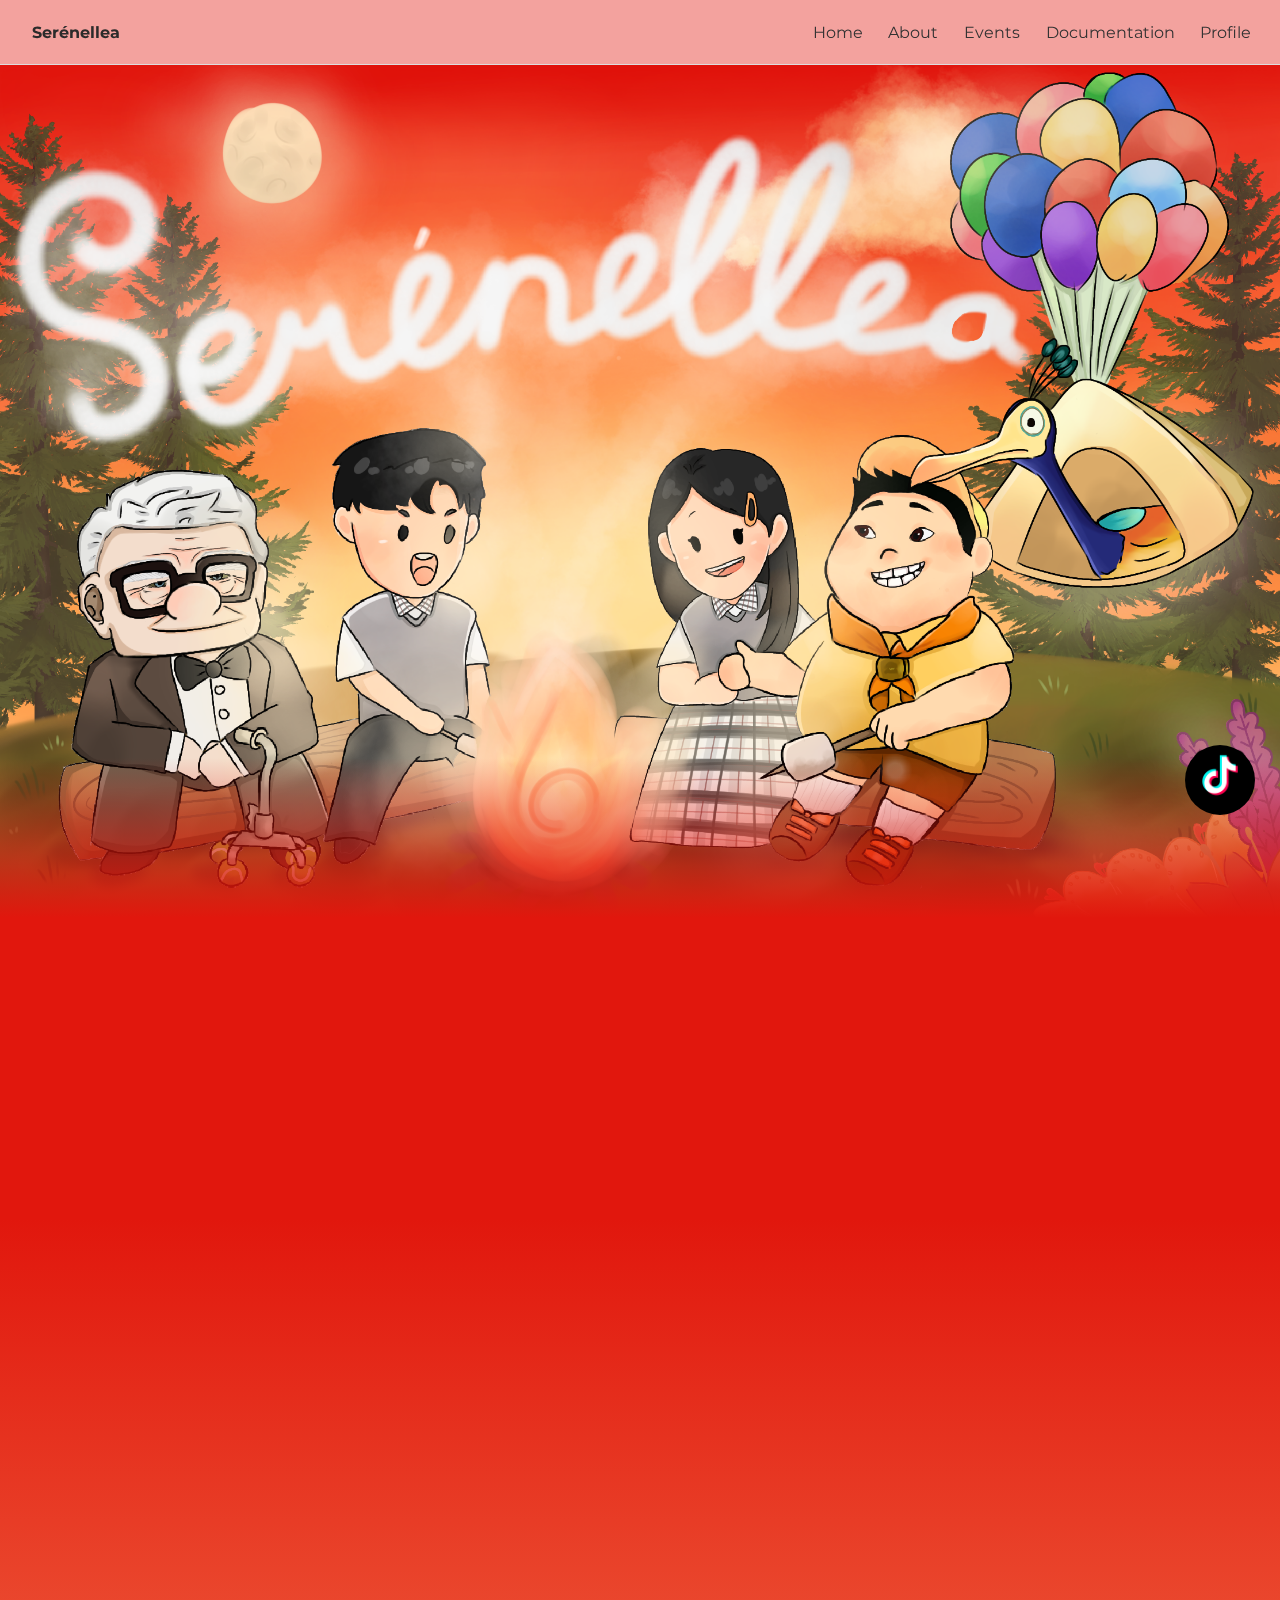
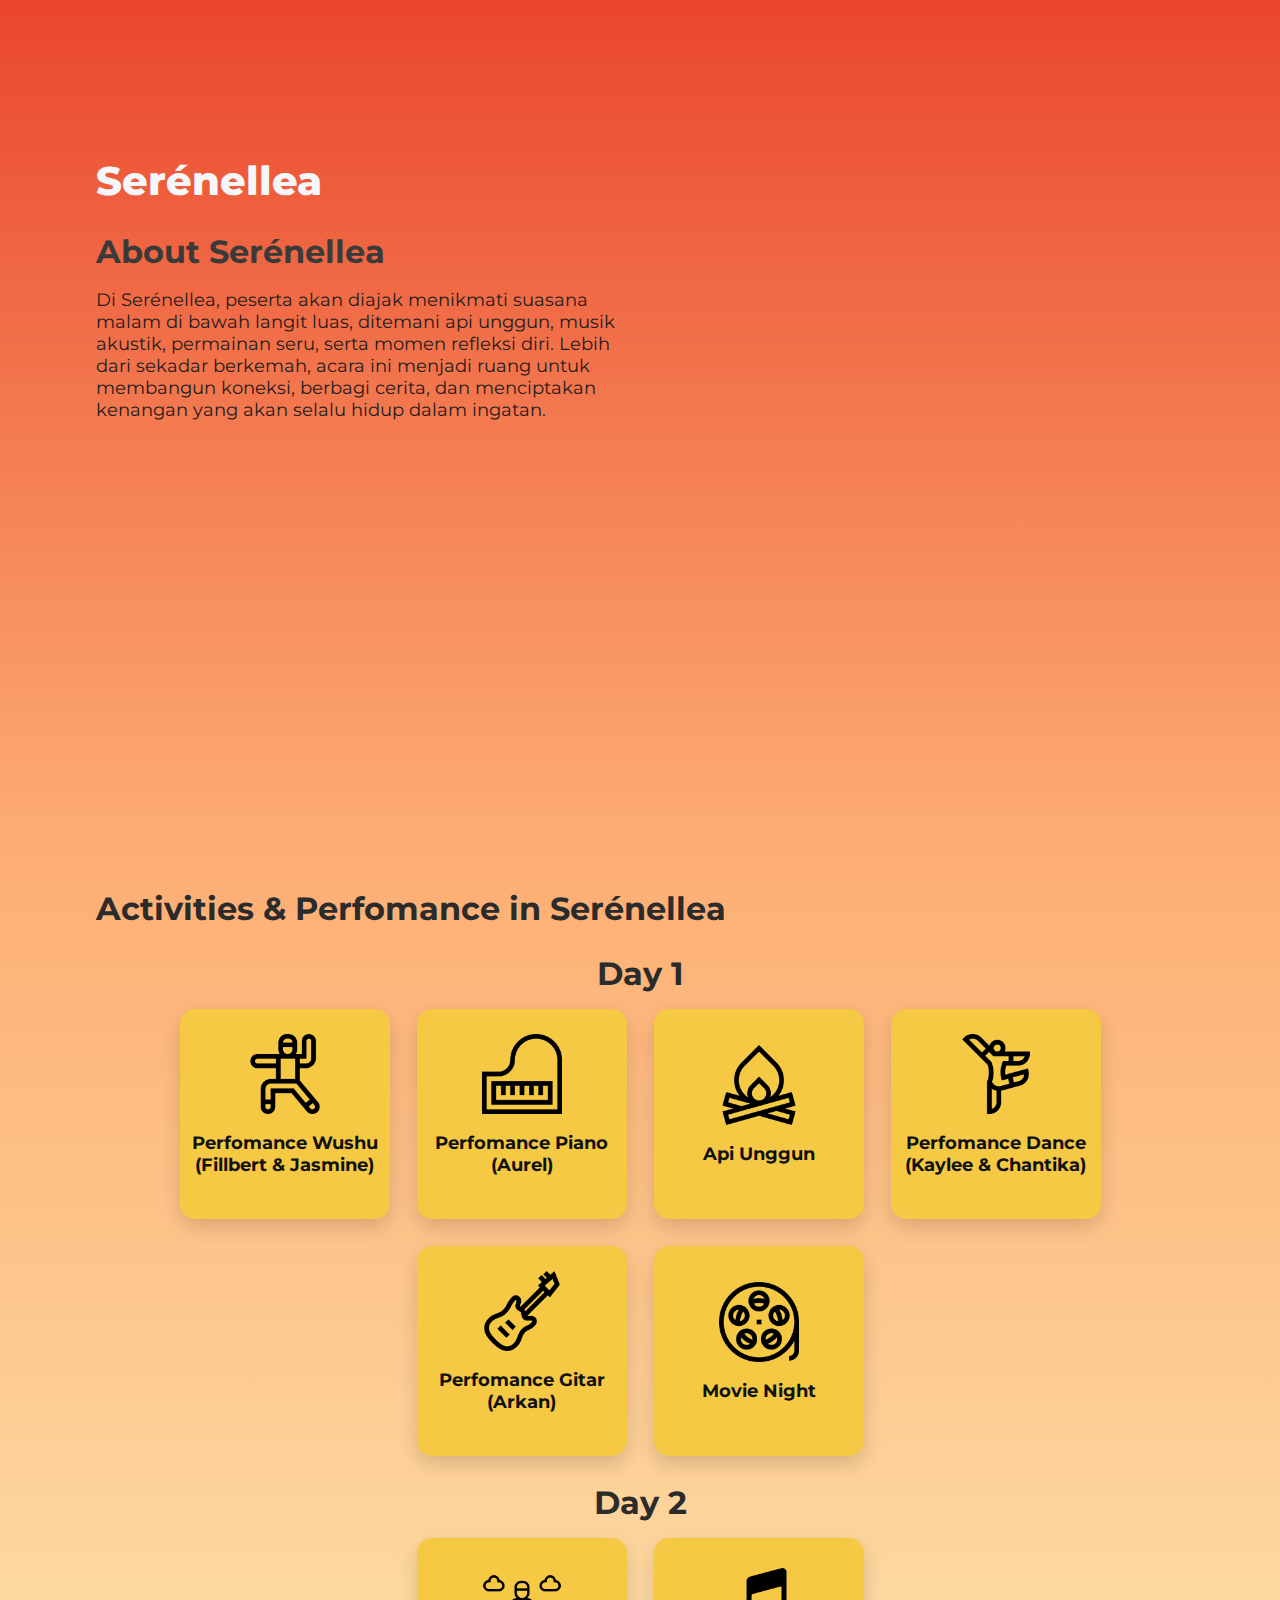
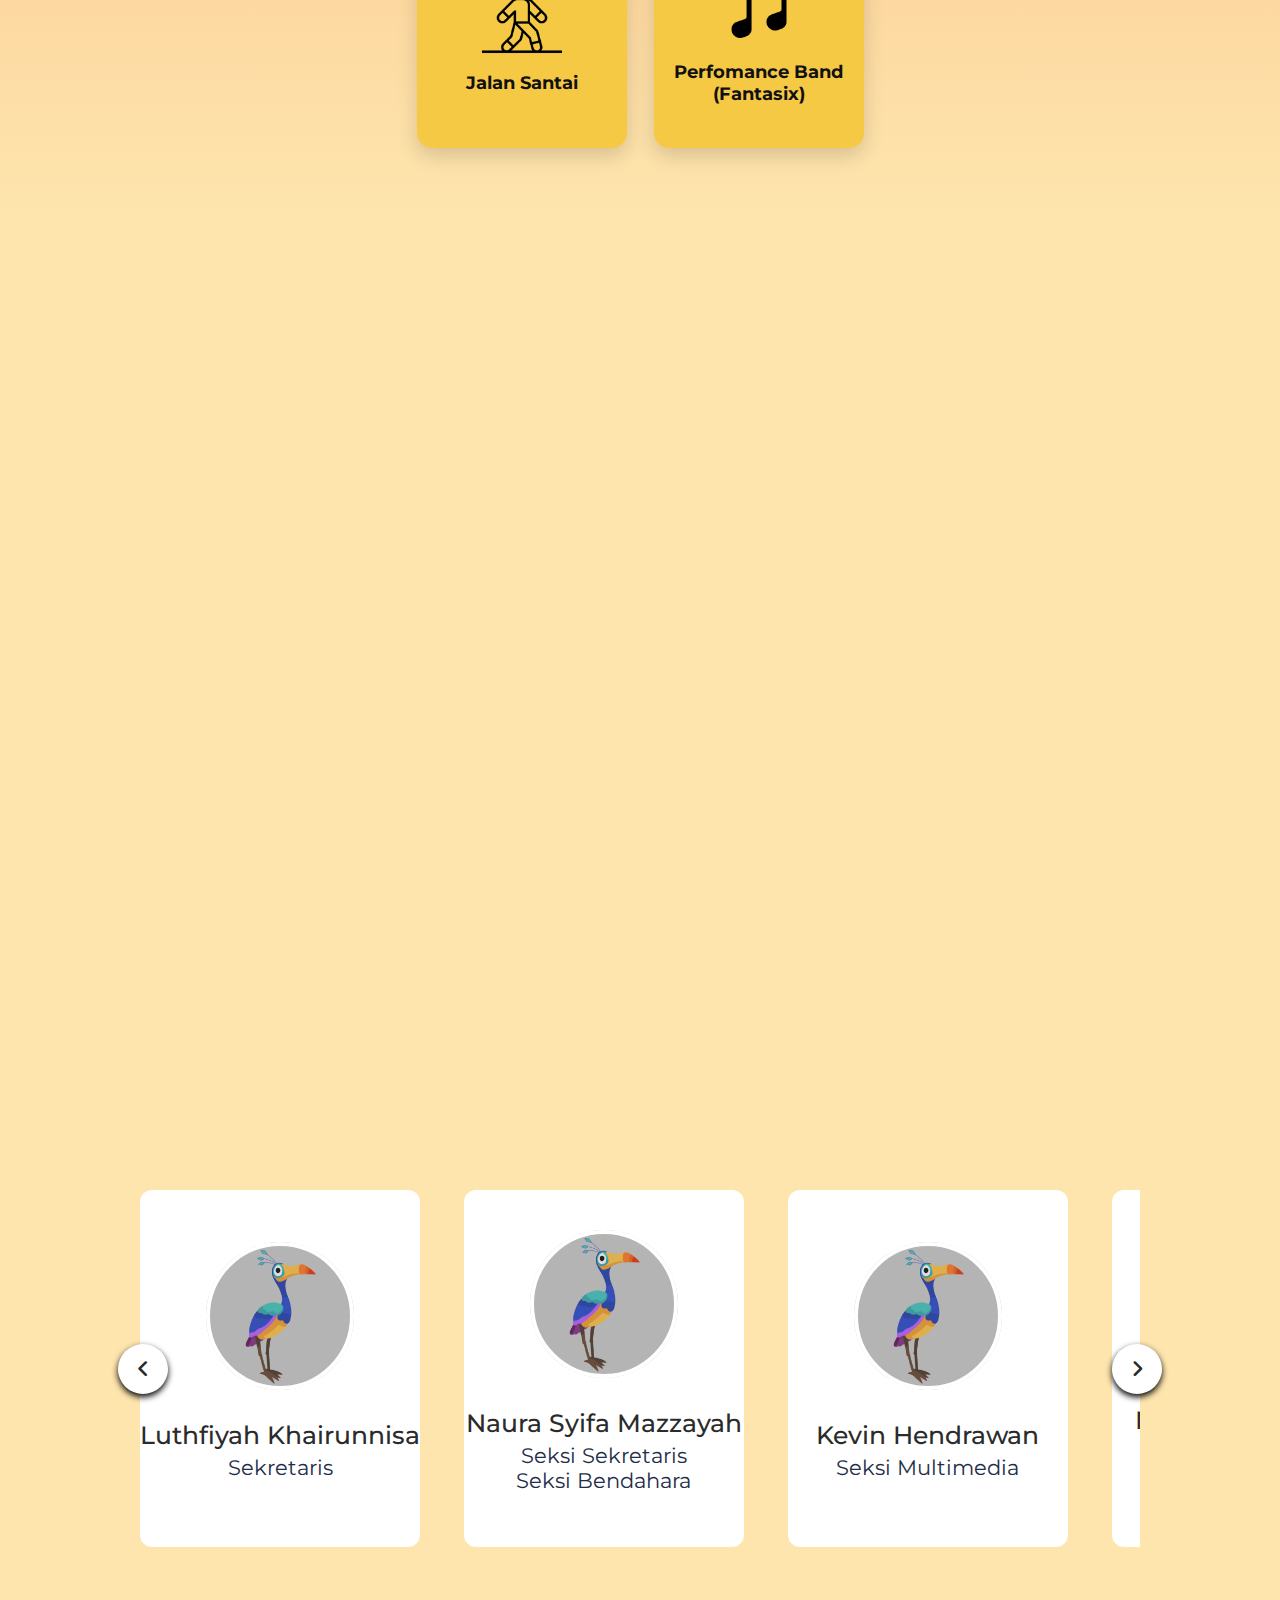
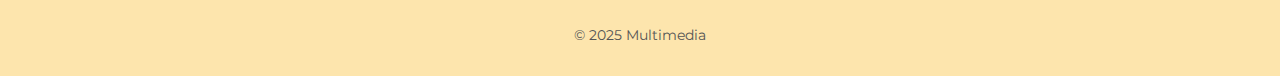
<file: index.html>
<!DOCTYPE html>
<html lang="id">
<head>
  <meta charset="UTF-8">
  <meta name="viewport" content="width=device-width, initial-scale=1.0">
  <title>Serénellea</title>
  <link rel="preconnect" href="https://fonts.googleapis.com">
  <link rel="preconnect" href="https://fonts.gstatic.com/" crossorigin>
  <link href="https://fonts.googleapis.com/css2?family=Montserrat:ital,wght@0,100..900;1,100..900&display=swap" rel="stylesheet">
  <link rel="stylesheet" href="https://cdnjs.cloudflare.com/ajax/libs/font-awesome/6.3.0/css/all.min.css">
  <link rel="stylesheet" href="style.css">
  <script src="script.js" defer></script>
</head>
<body>
  <header>
    <div><strong>Serénellea</strong></div>
    <nav>
      <div class="dec">
      <a href="#">Home</a>
      </div>
       <div class="dec">
      <a href="#about">About</a>
      </div>
      <div class="dec">
      <a href="#Event">Events</a>
    </div>
      <div class="dec"><a href="#Dokumentasi">Documentation
        </a>
      </div>
      <div class="dec">
      <a href="#Profile">Profile</a>
    </div>
    </nav>
    <!-- <a href="#" class="btn btn-outline">Template4</a> -->
  </header>
  <section class="home">
    <div class="main">
      <img src="img/Banner_Kelompok_6.png"  alt="" class="banner-image">
      <div class="gradient-banner">
    </div>
  </section>

  <section class="about" id="about">
    
    <div class="about-left">
      <h1><span>Serénellea</span></h1>
       <h2>About Serénellea</h2>
      <p>Di Serénellea, peserta akan diajak menikmati suasana malam di bawah langit luas, ditemani api unggun, musik akustik, permainan seru, serta momen refleksi diri. Lebih dari sekadar berkemah, acara ini menjadi ruang untuk membangun koneksi, berbagi cerita, dan menciptakan kenangan yang akan selalu hidup dalam ingatan.</p>
      <!-- <a href="#About" class="btn btn-sun">More info</a>
      <a href="#Event" class="btn btn-outline">Event</a> -->
    </div>
    <div>

      <div class="balloons">
        <div class="balloon" style="left:20%; background: var(--sun); animation-delay:0s;"></div>
        <div class="balloon" style="left:50%; background: var(--coral); animation-delay:2s;"></div>
        <div class="balloon" style="left:70%; background: var(--grape); animation-delay:4s;"></div>
        <div class="balloon" style="left:85%; background: var(--grass); animation-delay:1s;"></div>
      </div>
    </div>
  </section>

  <!-- <section class="about" id="About">
    <div class="about-left">
      <h2>About</h2>
    </div>
    <div class="about-right">
      <div class="text-about">
        <h2>Serénellea</h2>
    <p>Serénellea memiliki arti kedamaian di bawah bintang malam , dari kata Seréno (damai) dan Stélle (bintang).Artinya, suasana damai di bawah bintang  malam, di mana siswa akan merasakan ketenangan, kebersamaan, dan keceriaan selama acara</p>
    <button class="btn btn-outline"><a href="#Event">More info about serénellea</a></button>
  </div></div>
  </section> -->

  <section id="Event" class="event">
    <h2>Activities & Perfomance in Serénellea</h2>
          <center><h2>Day 1</h2></center>
    <div class="perform">
    <div class="card">
      <img src="img\tai-chi_11015333.png" alt="" width="80px" height="80px">
      <p>Perfomance Wushu (Fillbert & Jasmine)</p>
    </div>

    <div class="card">
      <img src="img\piano_2500080.png" alt="" width="80px" height="80px">
      <p>Perfomance Piano (Aurel)</p>
    </div>

    <div class="card">
      <img src="img\bonfire_8845026.png" alt="" width="80px" height="80px">
      <p>Api Unggun</p>
    </div>

    <div class="card">
      <img src="img\acrobatics_5275673.png" alt="" width="80px" height="80px">
      <p>Perfomance Dance (Kaylee & Chantika)</p>
    </div>

    <div class="card">
      <img src="img\guitar_487172.png" alt="" width="80px" height="80px">
      <p>Perfomance Gitar (Arkan)</p>
    </div>

    <div class="card">
      <img src="img\reel_2275374.png" alt="" width="80px" height="80px">
      <p>Movie Night</p>
    </div>
    
  </div>
   <center><h2>Day 2</h2></center>
    <div class="perform">
      <div class="card">
        <img src="img/walk.png" alt="" width="80px" height="80px">
        <p>Jalan Santai</p>
      </div>

      <div class="card">
        <img src="img/music.png" alt="" width="80px" height="80px">
        <p>Perfomance Band (Fantasix)</p>
      </div>
    </div>
  </section>

  <section class="docum" id="Dokumentasi">
    <div class="vid-container">
      <iframe src="https://www.youtube.com/embed/JO-jPElO-hA?si=GFKu5ew8pQzShOZp"  frameborder="0" allow="accelerometer; autoplay; clipboard-write; encrypted-media; gyroscope; picture-in-picture; web-share" referrerpolicy="strict-origin-when-cross-origin" allowfullscreen></iframe>
    </div>
  </section>

  <section id="Profile" class="profile">
    <div class="wrapper">
            <i id="left"   class="fa-solid fa-angle-left"></i>
            <ul class="carousel">
                <li class="card2">
                    <div class="img"><img src="img/foto.png" alt=""></div>
                    <h2>Luthfiyah Khairunnisa</h2>
                    <span>Sekretaris</span>
                </li>
                <li class="card2">
                    <div class="img"><img src="img/foto.png" alt=""></div>
                    <h2>Naura Syifa Mazzayah</h2>
                    <span>Seksi Sekretaris <br>
                        Seksi Bendahara
                    </span>
                </li>
                <li class="card2">
                    <div class="img"><img src="img/foto.png" alt="" draggable="false"></div>
                    <h2>Kevin Hendrawan</h2>
                    <span>Seksi Multimedia</span>
                    <li class="card2">
                        <div class="img"><img src="img/foto.png" alt="" draggable="false"></div>
                        <h2>Muhammad Daffa Aqeela Shidqi</h2>
                        <span>Seksi Multimedia</span>
                    </li>
                    <li class="card2">
                        <div class="img"><img src="img/foto.png" alt="" draggable="false"></div>
                        <h2>Luh Made Jasmine Ayyashi</h2>
                        <span>Seksi Performance <br>
                            Seksi Bendahara
                        </span>
                    </li>
                    <li class="card2">
                        <div class="img"><img src="img/foto.png" alt="" draggable="false"></div>
                        <h2>Marcelo William Tobing</h2>
                        <span>Seksi Performance</span>
                    </li>
                    <li class="card2">
                        <div class="img"><img src="img/foto.png" alt="" draggable="false"></div>
                        <h2>Aurelia Yusafira Muslim</h2>
                        <span>Seksi Performance</span>
                    </li>
                    <li class="card2">
                        <div class="img"><img src="img/foto.png" alt="" draggable="false"></div>
                        <h2>Lukluk Neci Salsabilla</h2>
                        <span>Seksi Performance <br>
                            Seksi Belanegara
                        </span>
                    </li>
                    <li class="card2">
                        <div class="img"><img src="img/foto.png" alt="" draggable="false"></div>
                        <h2>Farisha Naurah Salsabila</h2>
                        <span>Seksi Belanegara</span>
                    </li>
                    <li class="card2">
                        <div class="img"><img src="img/foto.png" alt="" draggable="false"></div>
                        <h2>Fiona Angelica</h2>
                        <span>Seksi Belanegara</span>
                    </li>
                    <li class="card2">
                        <div class="img"><img src="img/foto.png" alt="" draggable="false"></div>
                        <h2>Salwa Putri Athirah</h2>
                        <span>Seksi Belanegara</span>
                    </li>
                    <li class="card2">
                        <div class="img"><img src="img/foto.png" alt="" draggable="false"></div>
                        <h2>Azzahira Queena Adha R.R</h2>
                        <span>Seksi Belanegara</span>
                    </li>
                    <li class="card2">
                        <div class="img"><img src="img/foto.png" alt="" draggable="false"></div>
                        <h2>Michelline Xaviera</h2>
                        <span>Seksi Publikasi</span>
                    </li>
                    <li class="card2">
                        <div class="img"><img src="img/foto.png" alt="" draggable="false"></div>
                        <h2>Rihanna Maheswari Sastradireja</h2>
                        <span>Seksi Publikasi</span>
                    </li>
                    <li class="card2">
                        <div class="img"><img src="img/foto.png" alt="" draggable="false"></div>
                        <h2>Quinnzelia Callista Ong</h2>
                        <span>Seksi Publikasi</span>
                    </li>
                    <li class="card2">
                        <div class="img"><img src="img/foto.png" alt="" draggable="false"></div>
                        <h2>Titania Azzahra Dinata</h2>
                        <span>Seksi Publikasi</span>
                    </li>
                    <li class="card2">
                        <div class="img"><img src="img/foto.png" alt="" draggable="false"></div>
                        <h2>Muhammad Sony Yulianto</h2>
                        <span>Seksi Sekretariat</span>
                    </li>
                    <li class="card2">
                        <div class="img"><img src="img/foto.png" alt="" draggable="false"></div>
                        <h2>Nathasya Averill Chandra</h2>
                        <span>Seksi Sekretariat</span>
                    </li>
                    <li class="card2">
                        <div class="img"><img src="img/foto.png" alt="" draggable="false"></div>
                        <h2>M.Daffa Aqeela Shidqi</h2>
                        <span>Seksi Multimedia <br>
                            Seksi Bendahara & Sekretaris </span>
                    </li>
                    <li class="card2">
                        <div class="img"><img src="img/foto.png" alt="" draggable="false"></div>
                        <h2>Elaine Flauberts</h2>
                        <span>Seksi Sekretariat</span>
                    </li>
                    <li class="card2">
                        <div class="img"><img src="img/foto.png" alt="" draggable="false"></div>
                        <h2>Nadine Cheryl</h2>
                        <span>Seksi Sekretariat</span>
                    </li>
                    <li class="card2">
                        <div class="img"><img src="img/foto.png" alt="" draggable="false"></div>
                        <h2>Nabila Putri Awaliyah</h2>
                        <span>Ketua Panitia</span>
                    </li>
                    
                    </li>
                </li>
            </ul>
            <i id="right" class="fa-solid fa-angle-right"></i>
        </div>
  </section>
  <footer>
    <section class="nav-buttons">
            <a href="https://vt.tiktok.com/ZSAoU1G99/" class="tiktok-btn">
                <i class='bx bxl-tiktok' style='color:rgba(255, 255, 255, 1)'  ><img src="img/social-media_15713399.png" alt=""></i>

            </a>
        </section>
    © 2025 Multimedia
  </footer>
</body>
</html>
</file>
<file: style.css>
html{
    scroll-behavior: smooth;
    }
/* scroll */
    @keyframes text-appear {
      from{
        opacity: 0;
        transform: translateY(100px);
      }
      to{
        opacity: 1;
        transform:translateY(0) ;
      }
    }
    .event,.body,.about{
      animation: text-appear both;
      animation-timeline:view() ;
      animation-range: entry 20%;
    }
    :root {
      --sky: #87CEEB;
      --sun: #F6C945;
      --grape: #6A4C93;
      --coral: #FF6F69;
      --grass: #7BC950;
      --house: #D95448;
      --cloud: #F5F7FA;
      --main-font: "Montserrat", sans-serif;
    }
    body {
      margin: 0;
      font-family:var(--main-font) ;
      background: linear-gradient(180deg, #e1170d 25%, #fdad72 50%, #fde5ad 70%);
      color: #2b2b2b;
    }
    .main{
      position: relative;
      
    }
    .banner-image{
      width: 100%;
      display: block;

    }
    .gradient-banner{
      position: absolute;
      bottom: 0;
      left: 0;
      width: 100%;
      height: 10rem;
      background: linear-gradient(to bottom, rgba(0,0,0,0), #e1170d);
      
    }

    .home{
      width: 100%;
      height: 145vh;
    }
     /* .gradient-banner {
      position:static;
    z-index: 10;
    left: 0;
    bottom: 0;
    height: 10rem;
    width: 100%;
    background: linear-gradient(to bottom, rgba(0, 0, 0, 0), #7d98cf);
} */
    header {
      position: sticky;
      top: 0;
      background: rgba(255,255,255,0.6);
      backdrop-filter: blur(6px);
      border-bottom: 1px solid #ddd;
      /* padding: 1rem 2rem; */
      display: flex;
      justify-content: space-between;
      align-items: center;
      flex-wrap: wrap;
      z-index: 100;
      height: 4rem;
    }
    header strong{
      margin: 1rem 2rem;
      
    }
    nav {
      display: flex;
      flex-wrap: wrap;
      justify-content: center;
      align-items: center;
      height:100%;
      margin: 0rem 1rem;
    }
    nav a {
      margin: 0 0.8rem;
      text-decoration: none;
      color: #333;
    }
    .dec{
      height: 100%;
      display: flex;
      justify-content: center;
      align-items: center;
    }
    .dec:hover{
    background-color:rgba(238, 238, 238, 0.6) ;
    transition: 1s;
    }

    .about {
      height: 100vh;
      display: grid;
      grid-template-columns: 1fr 1fr;
      gap: 2rem;
      max-width: 85%;
      margin: auto;
      padding: 3rem 1rem 5rem;
      align-items: center;
      width: 100%;
    }
    .about p{
      color:#1c1c1c;
      font-size: 18px;
    }
    .about h1 {
      font-size: 2.5rem;
      font-weight: 800;
    }
    .about h2{
      color:#3a3a3a;
    }
    .about span {
      color: var(--cloud);
    }
    .btn {
      display: inline-block;
      margin-top: 1rem;
      padding: 0.8rem 1.5rem;
      border-radius: 1rem;
      font-weight: bold;
      text-decoration: none;
      box-shadow: 0 2px 5px rgba(0,0,0,0.1);
      transition: transform 0.2s;
      cursor: pointer;
    }
    .btn:hover { transform: translateY(-2px); }
    .btn-sun { background: var(--sun); color: #222; }
    .btn-outline { background: #fff; border: 1px solid #ccc; }
    .text-about button a{
      color: var(--grape);
      font-size:medium;
      text-decoration: none;
    }
    .event,.about { max-width: 85%; margin: auto; padding: 4rem 1rem; }
    h2 { font-size: 2rem; margin-bottom: 1rem; }
    /* anjay balon */
    .balloons {
      position: relative;
      width: 100%;
      height: 250px;
      overflow: hidden;
    }
    .balloon {
      position: absolute;
      bottom: -100px;
      width: 50px;
      height: 70px;
      border-radius: 50% 50% 50% 50%;
      background: red;
      animation: float 8s ease-in-out infinite;
    }
    .balloon:after {
      content: "";
      position: absolute;
      top: 70px;
      left: 50%;
      width: 2px;
      height: 40px;
      background: #666;
      transform: translateX(-50%);
    }
    @keyframes float {
      0% { transform: translateY(0) translateX(0); opacity: 0; }
      20% { opacity: 1; }
      50% { transform: translateY(-200px) translateX(20px); }
      100% { transform: translateY(-400px) translateX(-20px); opacity: 0; }
    }

    /* .about{
      width: 100%;
      height: 80vh;
      display: flex;
    }
    .text-about{
      width: auto;
      height: auto;
      margin-top: 30px;
    }

    .about-left{
      flex: 1.75;
    }
    .about-right{
           flex: 1.25;
    }
    .about-left h2{
      text-align: center;
    } */

    footer {
      padding: 2rem 1rem;
      text-align: center;
      color: #555;
      font-size: 0.9rem;
    }

      nav button {
    margin-left: 1rem;
    padding: 0.5rem 1rem;
    border-radius: 8px;
    border: 1px solid #333;
    cursor: pointer;
    background: #fff;
    color: #333;
    font-weight: bold;
  }
  .event{
    width: 100%;
    height:auto;
  }

  .perform{
    gap: 3vh;
    display: flex;
    flex-wrap: wrap;
    align-items: center;
    justify-content: center;


  }
   .card {
      width: 210px;
      height: 210px;
      background: var(--sun);
      border-radius: 15px;
      box-shadow: 0 8px 20px rgba(0,0,0,0.15);
      display: flex;
      flex-direction: column;
      justify-content: center;
      align-items: center;
      color: #111;
      text-align: center;
      font-weight: bold;
      font-size: 18px;
      position: relative;
      overflow: hidden;
      cursor: pointer;
    }
    .card:hover{
      background-color:#d0ab39 ;
      width: 220px;
      height: 220px;
      transition: 1s;
    }
    .docum{
      width: 100%;
      height: 100vh;

    }
    .vid-container {
    position: relative;
    max-width: 100%;
    background: #000;
  }
  .vid-container iframe {
    position: absolute;
    top: 0;
    left: 0;
    width: 90%;
    margin-left: 6%;
    height: 100vh;
    border-radius: 30px;
  }
  /* Carousel */

  .profile{
    margin-top: 2rem;
        display: flex;
        align-items: center;
        justify-content: center;
        text-align: center;
        min-height: 50vh;
        padding: 0 35px;
    }

    .card2 .img{
        background:#b4b4b5;
        width: 148px;
        height: 148px;
        border-radius: 50%;
    }

    .card2 .img img {
        width: 140px;
        height: 140px;
        object-fit: cover;
        border-radius: 50%;
        border: 4px solid #FFFFFF;
    }
    .wrapper{
        max-width: 1000px;
        width: 100%;
        position: relative;
    }
    .wrapper i:first-child{
        left:  -22px;
    }
    .wrapper i:last-child{
        right:  -22px;
    }
    .wrapper i {
        height: 50px ;
        width:50px;
        background: #FFFFFF;
        text-align: center;
        line-height: 50px;
        border-radius: 50%;
        cursor: pointer;
        position: absolute;
        top: 50%;
        font-size: 1.25rem;
        transform: translateY(-50%);
        box-shadow :0 3px  6px rgba(0, 0, 0, 23) ;
    }
    /* .wrapper .carousel{
        display: grid;
        grid-auto-flow: column;
        grid-auto-columns: calc((100% / 3) - 12px) ;
        gap: 16px;
        overflow-x: auto;
        scroll-snap-type: x mandatory;
        scroll-behavior: smooth ;
        scrollbar-width: 0;
    } */
     .carousel {
        display: grid;
        grid-auto-flow: column;
        grid-auto-columns: calc((100% / 3) - 12px); 
        gap: 16px;
        overflow-x: auto;
        scroll-snap-type: x mandatory;
        scroll-behavior: smooth;
      }

    .carousel::-webkit-scrollbar{
        display: none;
    }
    .carousel :where(.card2, .img) {
        display: flex;
        align-items: center;
        justify-content: center;

    }
    .carousel.no-transition{
        scroll-behavior: auto;
    }
    .carousel.dragging {
        scroll-snap-type: none;
        scroll-behavior: auto;
    }
    .carousel.dragging .card2{
        cursor: grab;
        user-select: none;
    }
    /* .carousel .card2{
        scroll-snap-align: start ;
        height: 342px;
        list-style: none;
        background: #FFFFFF;
        border-radius: 8px;
        display: flex;
        cursor: pointer;
        padding-bottom: 15px ;
        align-items: center;
        justify-content: center;
        flex-direction: column;
    } */
     .card2 {
      scroll-snap-align: start;
      height: 342px;
      width: 280px; 
      background: #fff;
      border-radius: 12px;
      display: flex;
      flex-direction: column;
      align-items: center;
      justify-content: center;
      cursor: pointer;
      padding-bottom: 15px;
      }

    .card2 h2{
        font-weight: 500;
        font-size: 1.56rem;
        margin: 30px 0 5px;
    }
    .card2 span {
        color: #1e2d49;
        font-size: 1.31rem;

    }
    /* Sticky  */
    .nav-buttons {
    position: fixed;
    bottom: 20px;
    right: 20px;
    /* background-color: white; */
    width: 70px;
    height: 150px;
    font-size: 40px;
    padding: 5px;
   
    }

    .nav-buttons a {
    display: flex;
    justify-content: center;
    align-items: center;
    text-decoration: none;
    color: black;
    width: 60px;
    height: 60px; 
    border-radius: 50%; 
    font-size: 40px;
    padding: 5px;
    background-color: whitesmoke; 

    }

    .nav-buttons a.tiktok-btn {
    border-radius: 90px;
    background-color: rgb(0, 0, 0);
    align-items: center;
    margin-top: 20px;
}
  .nav-buttons a image{
    border-radius: 50%;
  }
    /* responsive */
    img, iframe {
  max-width: 100%;
  height: auto;
}

@media (max-width: 992px) {
  header {
    flex-direction: column;
    height: auto;
    padding: 0.5rem 1rem;
  }

  nav {
    margin: 0.5rem 0;
    flex-wrap: wrap;
  }
  .gradient-banner{
    background: linear-gradient(to bottom, rgba(0,0,0,0), #e1170d);
  }
  .about {
    grid-template-columns: 1fr; 
    text-align: center;
    gap: 1.5rem;
  }

  .card {
    width: 180px;
    height: 180px;
    font-size: 16px;
  }

  .card:hover {
    width: 190px;
    height: 190px;
  }
}


@media (max-width: 576px) {
  body {
    font-size: 15px;
  }

  nav a {
    margin: 0.4rem;
    font-size: 0.9rem;
  }
  .home{
    height: auto;
  }
  .about {
    padding: 2rem 1rem;
  }

  .card {
    width: 150px;
    height: 150px;
    font-size: 14px;
  }

  .card:hover {
    width: 160px;
    height: 160px;
  }
  .docum{
    height: 300px;
  }
  .vid-container iframe {
    height: 250px;
    margin-left: 0;
    width: 100%;
  }

  .profile {
    flex-direction: column;
    padding: 0 15px;
  }

  .carousel {
    grid-auto-columns: 290px;
    justify-content: center;
    gap: 0;
  }

  .card2 {
    width: 280px;

  }
}
</file>
